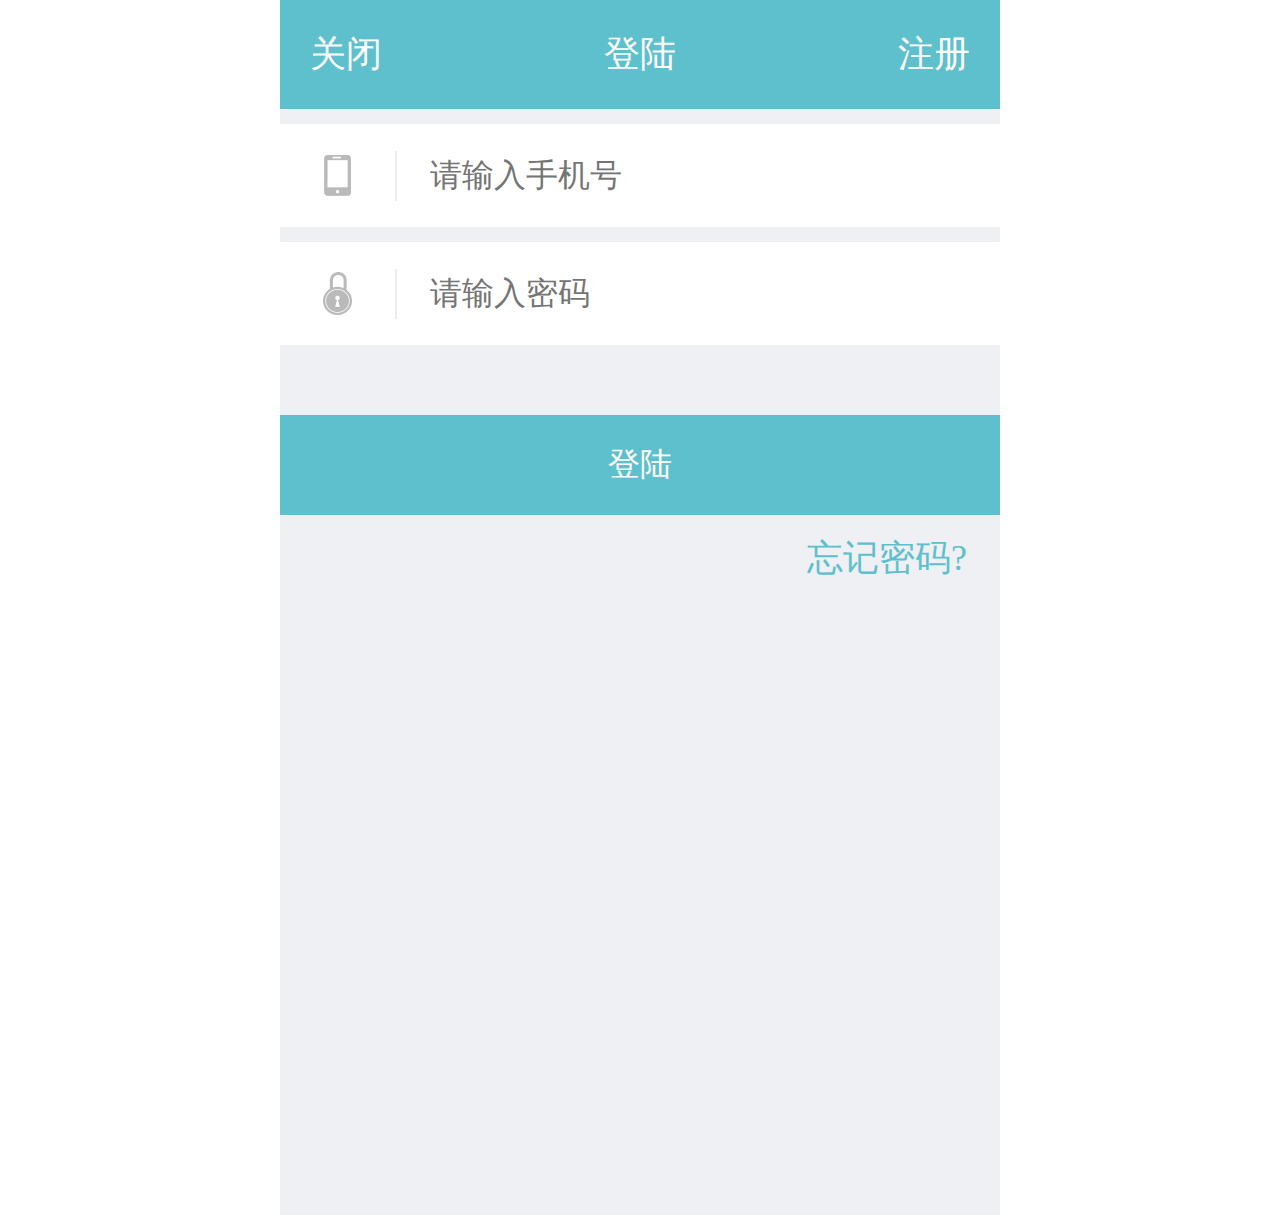
<file: task11/index.html>
<!DOCTYPE html>
<html lang="en">
<head>
	<meta charset="UTF-8">
	<title>sass/task4</title>
	<link rel="stylesheet" href="css11.css">
	<meta name="viewport" content="width=device-width,initial-scale=1,maximum-scale=1" />
	<meta name="viewport" content="height=device-height,initial-scale=1,maximum-scale=1" />
</head>
<body>
	<header>
		<a href="">关闭</a>
		<a href="">登陆</a>
		<a href="">注册</a>
	</header>
	<div class="content">
		<div class="num">
			<div class="ico-1">
				<img src="imgs/zh.gif" alt="">
			</div>
			<input type="text" placeholder="请输入手机号">
		</div>
		<div class="num">
			<div class="ico-1">
				<img src="imgs/mima.gif" alt="">
			</div>
			<input type="text" placeholder="请输入密码">
			
		</div>
	</div>
	<button class="btn-block">登陆</button>
	<footer><a href="">忘记密码?</a></footer>

</body>
</html>
</file>
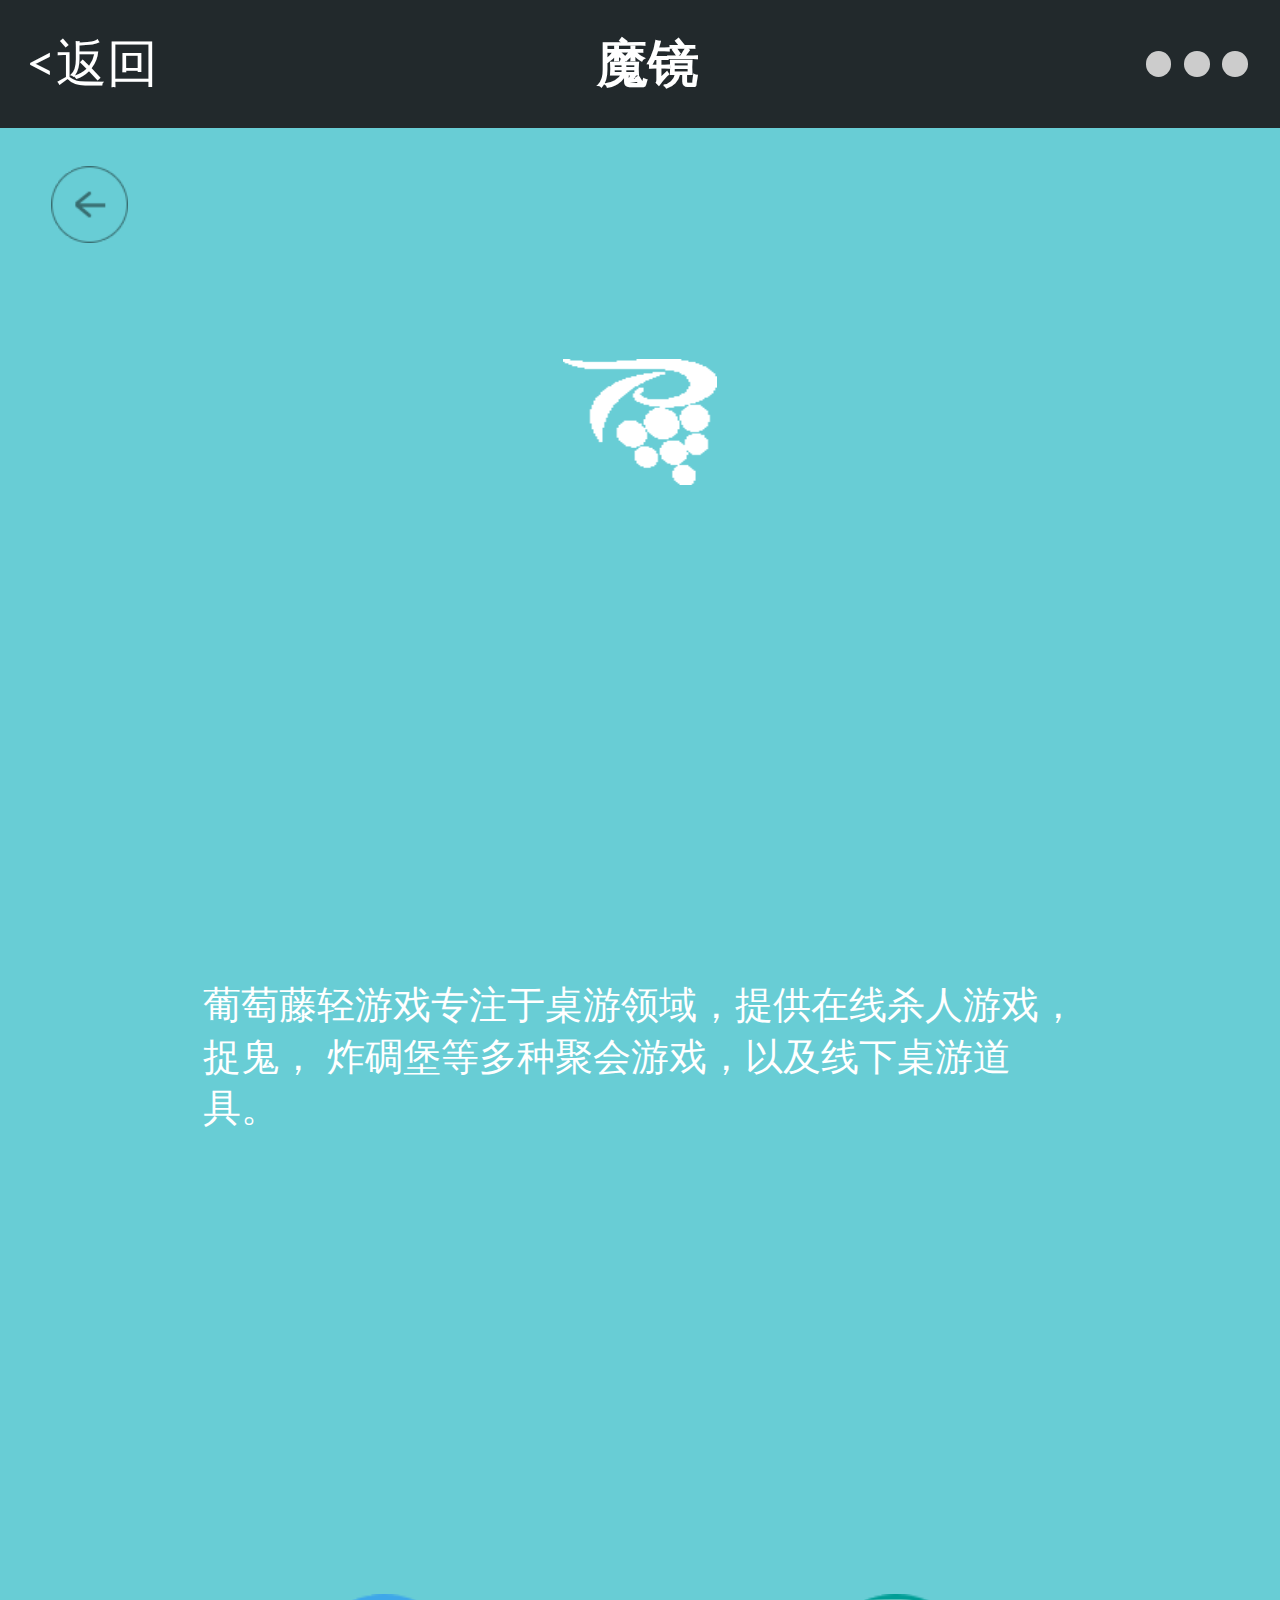
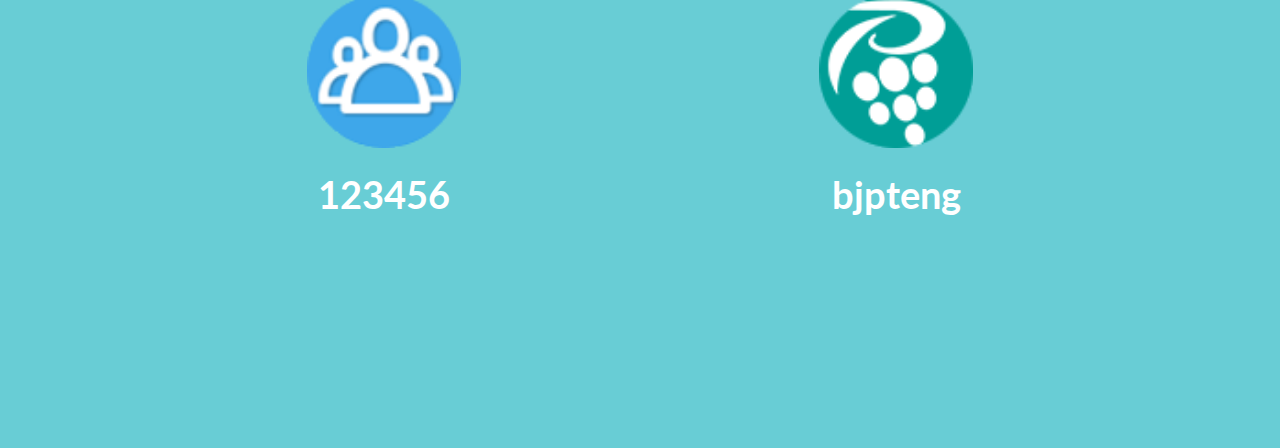
<file: task3/index.html>
<!DOCTYPE html>
<html lang="en">
<head>
	<meta charset="UTF-8">
	<title>Document</title>
	<link rel="stylesheet" href="css.css">
	<meta name="viewport" content="width=device-width,initial-scale=1,maximum-scale=1" />
	<link href='http://fonts.googleapis.com/css?family=Lato:900' rel='stylesheet' type='text/css'>
</head>
<body>
	<div class="head">
		<a href="#"><返回</a>
		<h3>魔镜</h3>
		<a href="#" class="up-right">
			<ul>
				<li class="point"></li>
				<li class="point"></li>
				<li class="point"></li>
			</ul>
		</a>
	</div>
	<div class="content">
		<div class="logo">
			<img src="imgs/葡萄藤logo.gif" alt="">
		</div>
		<div class="wenzi">
			<p>葡萄藤轻游戏专注于桌游领域，提供在线杀人游戏，捉鬼，
			炸碉堡等多种聚会游戏，以及线下桌游道具。</p>
		</div>
		<div class="img">
			<div class="left">
				<div class="round">
					<img src="imgs/people.gif" alt="">
				</div>
				<h3>123456</h3>
			</div>
			<div class="right">
				<div class="round">
					<img class="logo-down" src="imgs/right.gif" alt="">
				</div>
				<h3>bjpteng</h3>
				
			</div>
		</div>
	</div>

</body>
</html>
</file>
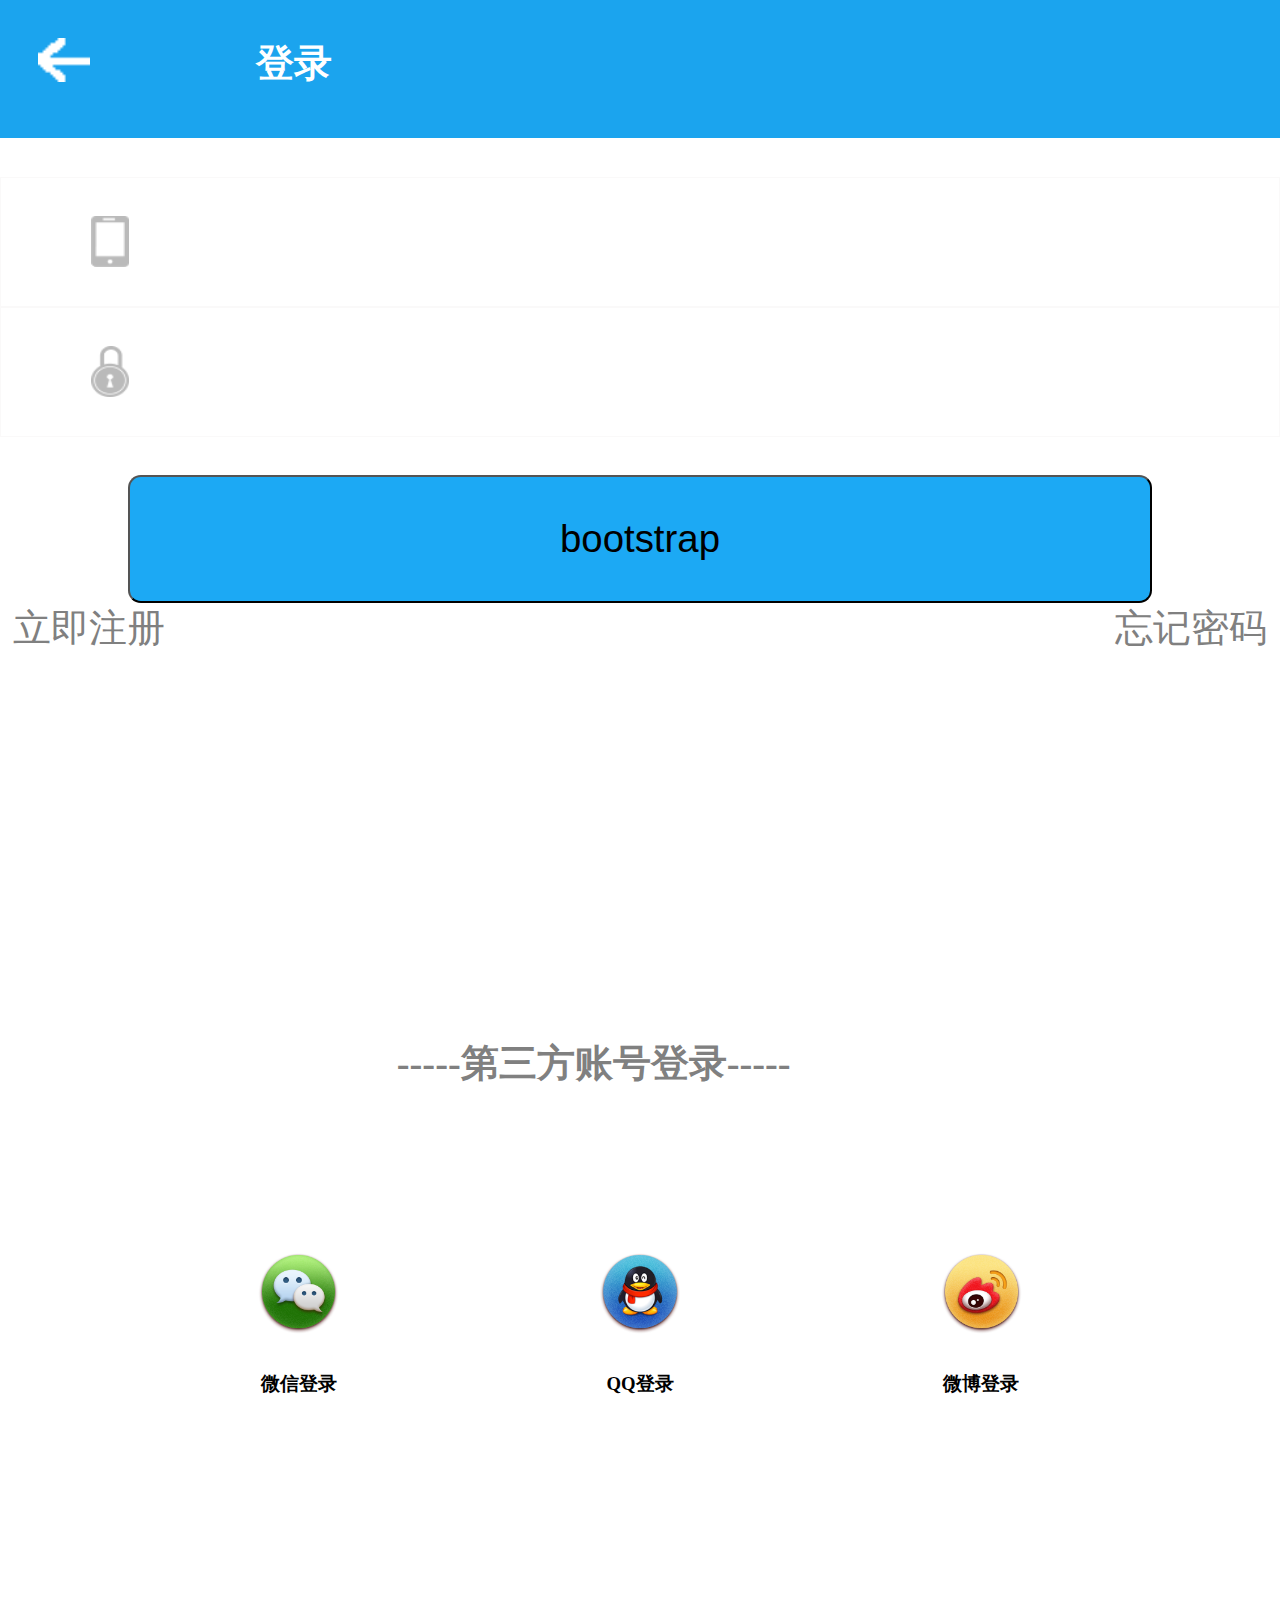
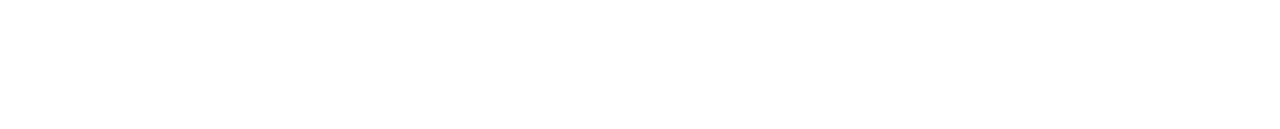
<file: task4/index.html>
<!DOCTYPE html>
<html lang="en">
<head>
	<meta charset="UTF-8">
	<title>task4</title>
	<link rel="stylesheet" href="css/css4.css">
	<meta name="viewport" content="width=device-width,initial-scale=1,maximum-scale=1" />
	<meta name="viewport" content="height=device-height,initial-scale=1,maximum-scale=1" />
	<link href='http://fonts.googleapis.com/css?family=Lato:900' rel='stylesheet' type='text/css'>
</head>
<body>
	<nav><a href="#"><img class="jt" src="imgs/jt.gif" alt=""></a><h3>登录</h3></nav>
	<div class="input-o"><input type="text"></div>
	<div class="input-t"><input type="text"></div>

	
	<button>bootstrap</button>
	<div class="gray">
		<a href="">立即注册</a>
		<a href="">忘记密码</a>
	</div>
	
	 	<h3 class="sf">-----第三方账号登录-----</h3>
	 
	
	
	<div class="ico">
		<div>
			<a href=""><img src="imgs/mm.png" alt="">
			</a>
			<h3>微信登录</h3>
		</div>
		<div>
			<a href=""><img src="imgs/qq.png" alt="">
			</a>
			<h3>QQ登录</h3>
		</div>
		<div>
			<a href=""><img src="imgs/sinaweibo.png" alt="">
			</a>
			<h3>微博登录</h3>
		</div>
	</div>
	

	
</body>
</html>
</file>
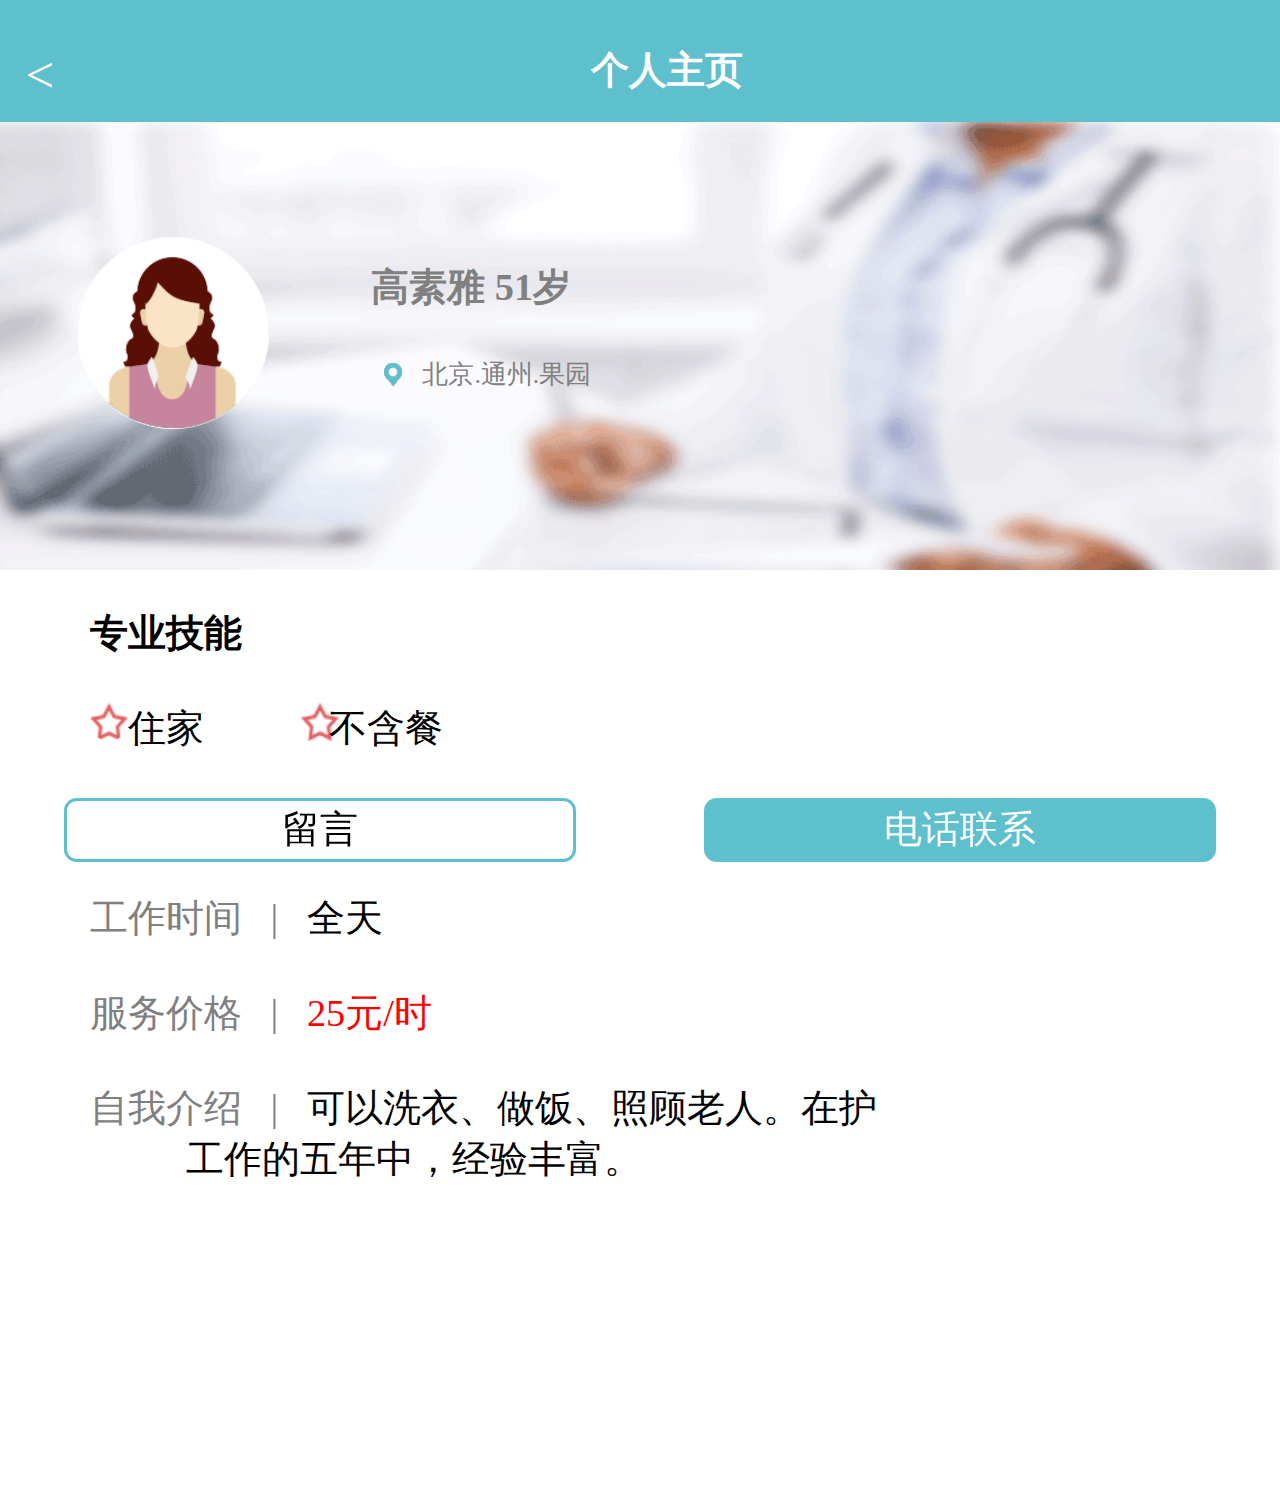
<file: task5-1/index.html>
<!DOCTYPE html>
<html lang="en">
<head>
	<meta charset="UTF-8">
	<title>task5</title>
	<link rel="stylesheet" href="css/css5.css">
	<meta name="viewport" content="width=device-width,initial-scale=1,maximum-scale=1" />
	<link href='http://fonts.googleapis.com/css?family=Lato:900' rel='stylesheet' type='text/css'>
</head>
<body>
	
	<header><a href="">&lt;</a><h2>个人主页</h2></header>
	<img src="images/person.gif" alt="">
	<div class="name">
		<h2>高素雅&nbsp;51岁</h2><br>
		<p>北京.通州.果园</p>
	</div>
	<div class="content">
		<h2>专业技能</h2><br>
		<p>
			<img  src="images/star.gif" alt="">
			住家
			<span class="star">不含餐</span><br><br>
			<span class="hn">从业年限&nbsp;&nbsp;&nbsp;|</span>&nbsp;&nbsp;&nbsp;0-3年<br><br>
			<span class="hn">工作时间&nbsp;&nbsp;&nbsp;|</span>&nbsp;&nbsp;&nbsp;全天<br><br>
			<span class="hn">服务价格&nbsp;&nbsp;&nbsp;|</span>&nbsp;&nbsp;&nbsp;<font color="red">25元/时</font><br><br>
			<span class="hn">自我介绍&nbsp;&nbsp;&nbsp;|</span>&nbsp;&nbsp;&nbsp;可以洗衣、做饭、照顾老人。在护<br>
			&nbsp;&nbsp;&nbsp;&nbsp;&nbsp;&nbsp;&nbsp;&nbsp;&nbsp;&nbsp;工作的五年中，经验丰富。
		</p>
	</div>
	
	<div class="footer">
		<a href=""><button>留言</button></a>
		<a href=""><button class="phone">电话联系</button></a>
	</div>	
</body>
</html>
</file>
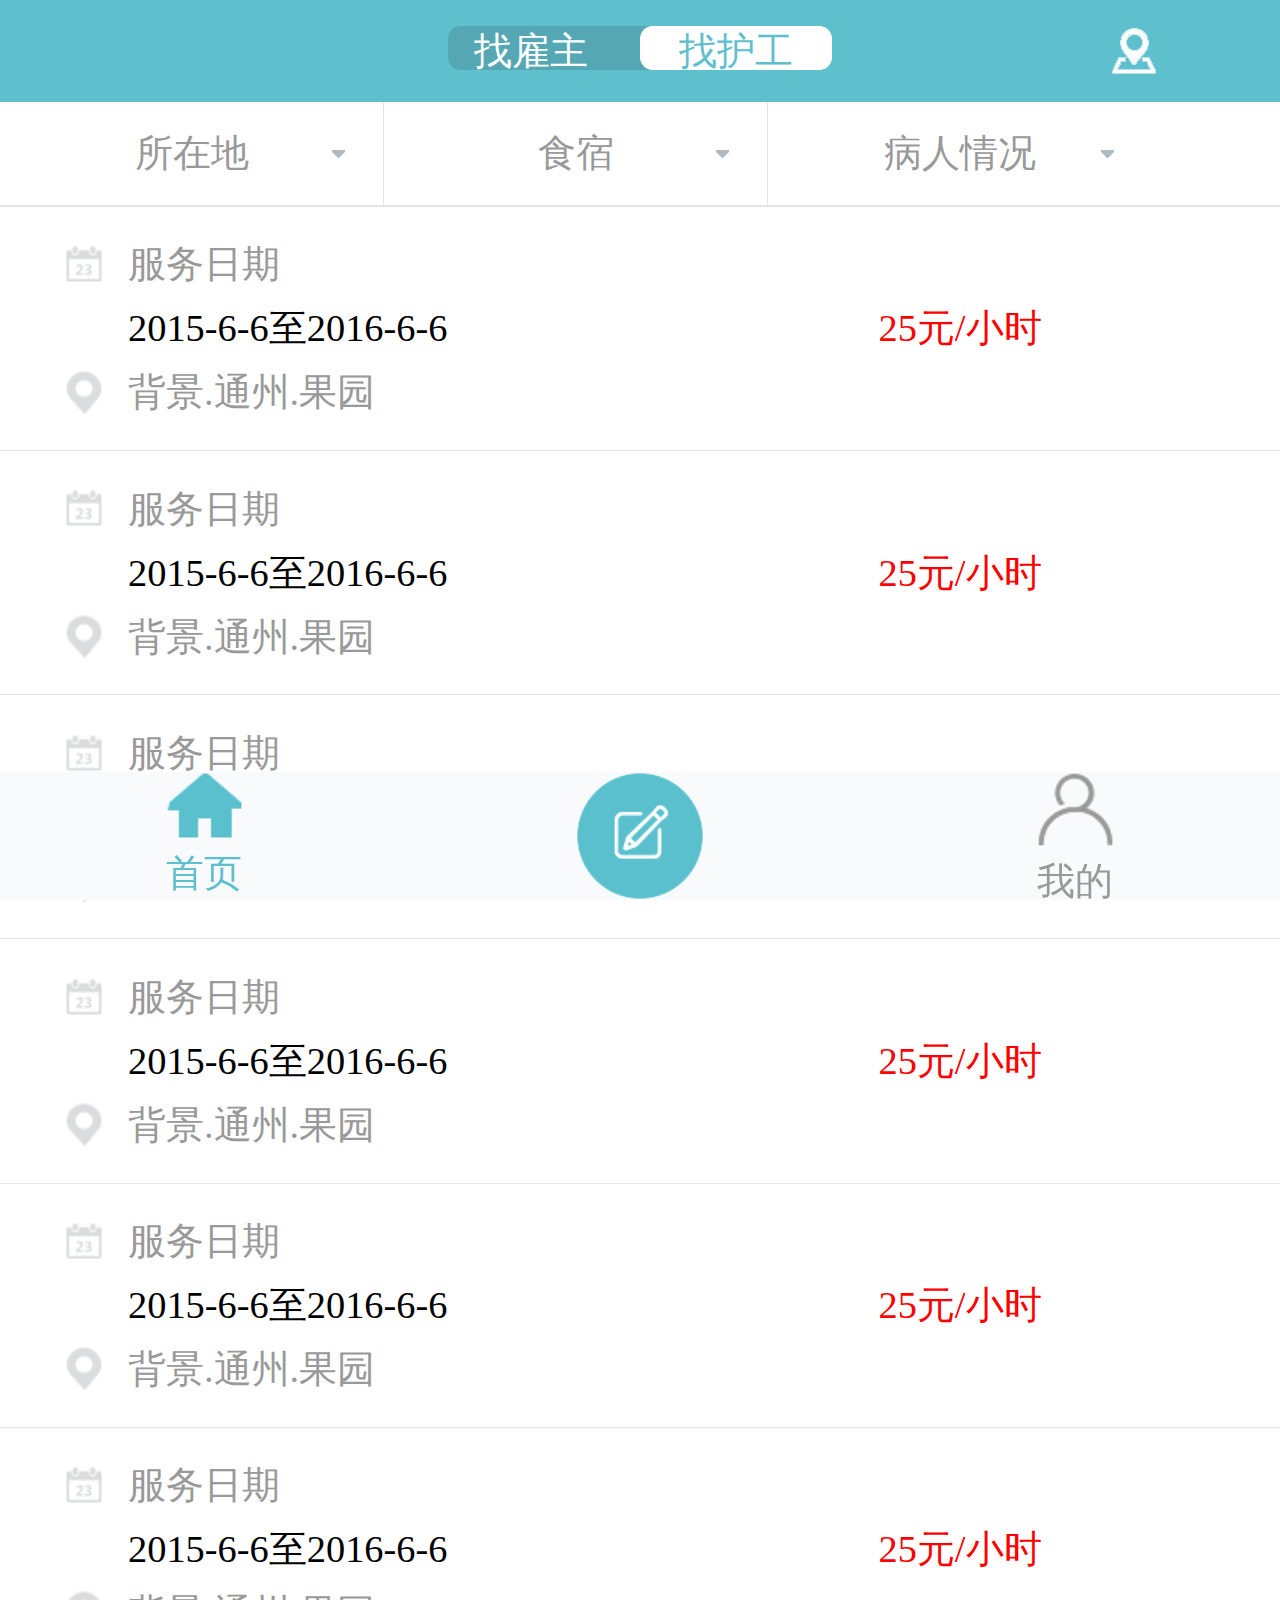
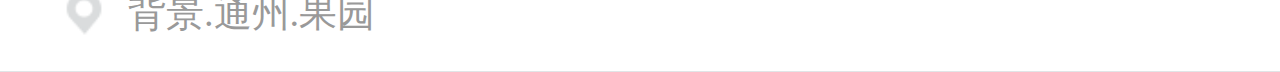
<file: task5-2/index.html>
<!DOCTYPE html>
<html lang="en">
<head>
	<meta charset="UTF-8">
	<title>task5-2</title>
	<link rel="stylesheet" href="css5-2.css">
	<meta name="viewport" content="width=device-width,initial-scale=1,maximum-scale=1" />
	<link href='http://fonts.googleapis.com/css?family=Lato:900' rel='stylesheet' type='text/css'>
</head>
<body>
	<header>
		<div class="b-o">找雇主
			<button class="b-t">找护工</button>
		</div>
		
	</header>
	<nav>
		<button class="bd-r">所在地</button>
		<button class="bd-r">食宿</button>
		<button>病人情况</button>
	</nav>
	<div class="content">
		<div class="left">
			<p class="service">服务日期</p>
			<p>2015-6-6至2016-6-6</p>
			<p class="mail">背景.通州.果园</p>
		</div>
		<div class="money">25元/小时</div>
	</div>
	<div class="content">
		<div class="left">
			<p class="service">服务日期</p>
			<p>2015-6-6至2016-6-6</p>
			<p class="mail">背景.通州.果园</p>
		</div>
		<div class="money">25元/小时</div>
	</div>
	<div class="content">
		<div class="left">
			<p class="service">服务日期</p>
			<p>2015-6-6至2016-6-6</p>
			<p class="mail">背景.通州.果园</p>
		</div>
		<div class="money">25元/小时</div>
	</div>
	<div class="content">
		<div class="left">
			<p class="service">服务日期</p>
			<p>2015-6-6至2016-6-6</p>
			<p class="mail">背景.通州.果园</p>
		</div>
		<div class="money">25元/小时</div>
	</div>
	<div class="content">
		<div class="left">
			<p class="service">服务日期</p>
			<p>2015-6-6至2016-6-6</p>
			<p class="mail">背景.通州.果园</p>
		</div>
		<div class="money">25元/小时</div>
	</div>
	<div class="content">
		<div class="left">
			<p class="service">服务日期</p>
			<p>2015-6-6至2016-6-6</p>
			<p class="mail">背景.通州.果园</p>
		</div>
		<div class="money">25元/小时</div>
	</div>
	<footer>
		<a href="">
			<div class="index"><img src="images/index.gif" alt=""><p>首页</p></div>
		</a>
		<a href="">
			<div><img class="pen" src="images/pen.gif" alt=""></div></a>
		<a href="">
			<div class="me"><img src="images/me.gif   " alt=""><p>我的</p></div>
		</a>
		
	</footer>
</body>
</html>
</file>
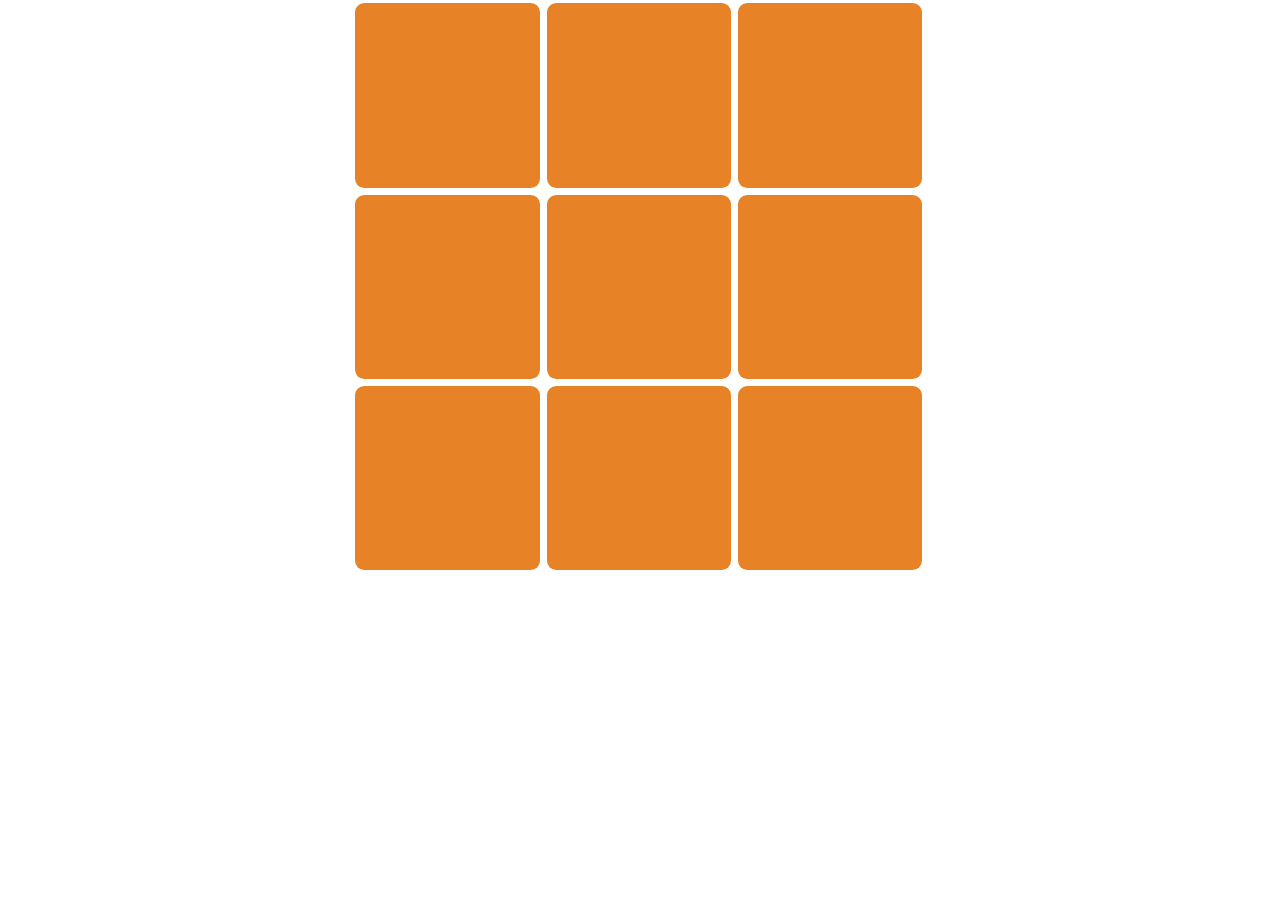
<file: task1.html>
<!DOCTYPE html>
<html lang="en">
<head>
	<meta charset="UTF-8">
	<title>	task 1</title>
	<meta name="viewport" content="width=device-width, initial-scale=1，user-scalable=no" /> 
	<style type="text/css">
		*{
			margin:0;
			padding:0;
		}
		div{
			margin:0 auto;
			
		}
		ul{
			display: block;
			margin: 0 auto;
			clear: both;
			max-width: 45%;

		}
		li { 
			display: block;
			padding:16%;
			margin:0.6%;
			list-style: none;
			background: #e78326;
			float: left;
			border-radius: 5%;
			 }
	</style>
</head>
<body>
	<div >
		<ul>
			<li></li>
			<li></li>
			<li></li>
		</ul>
		<ul>
			<li></li>
			<li></li>
			<li></li>
		</ul>
		<ul>
			<li></li>
			<li></li>
			<li></li>
		</ul>
	</div>
	
</body>
</html>
</file>
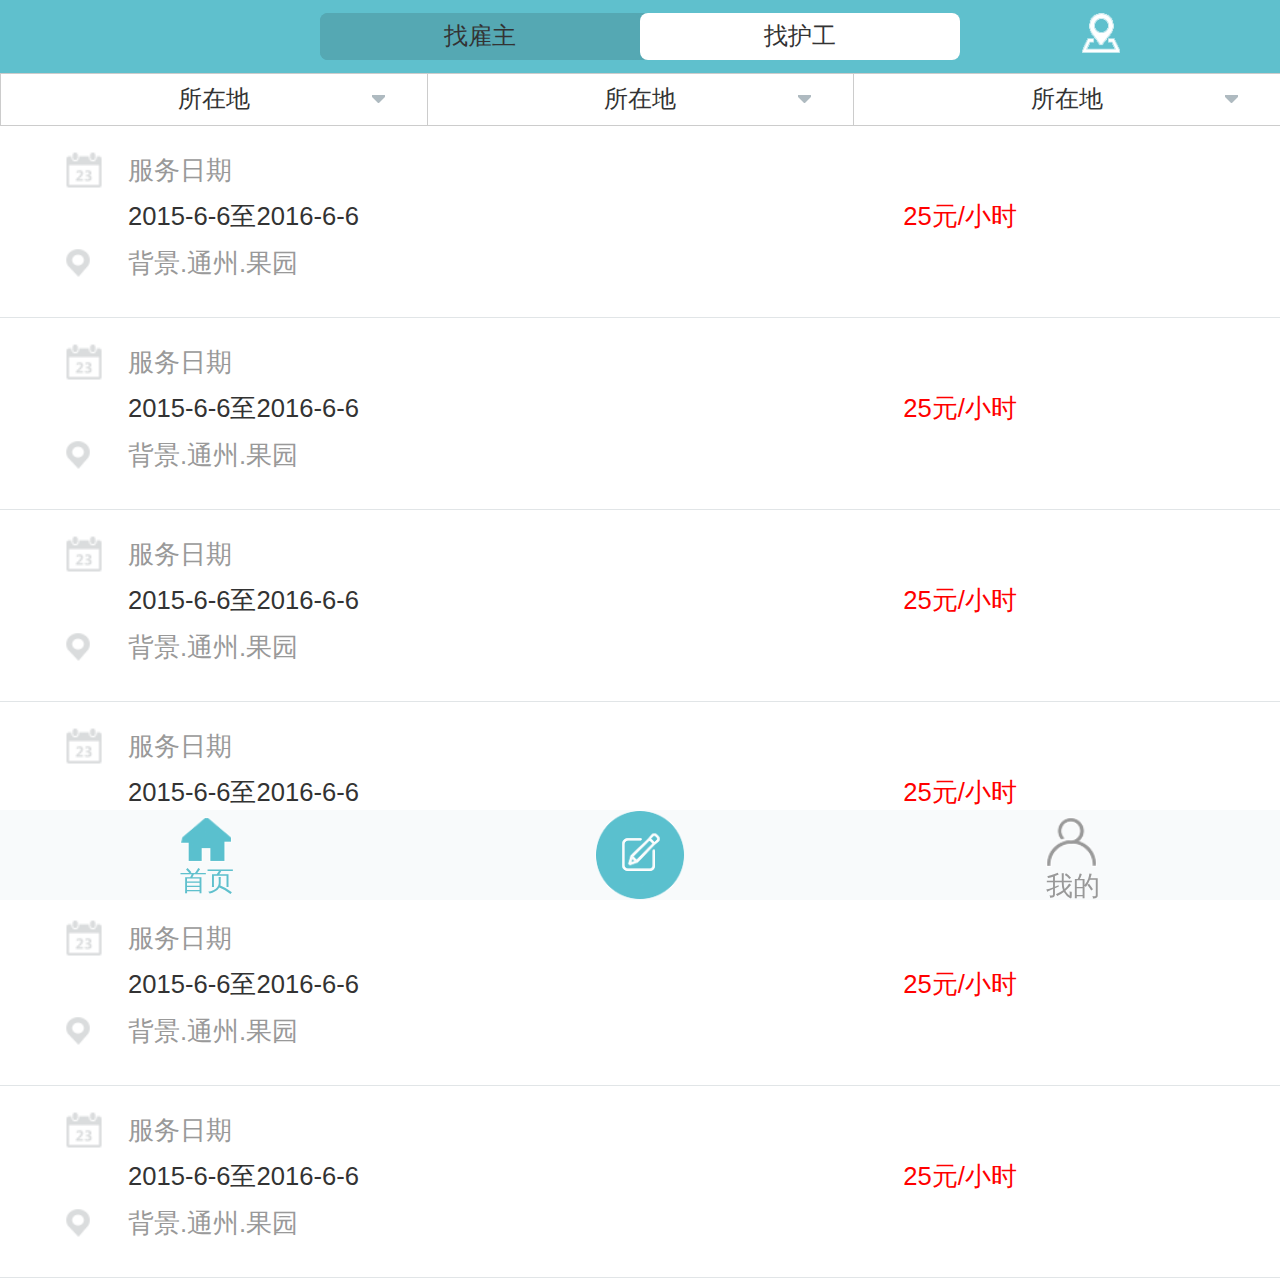
<file: task6.1/index6.2.html>
<!DOCTYPE html>
<html lang="en">
<head>
	<meta charset="UTF-8">
	<title>task6</title>
	<link rel="stylesheet" href="css/css6.2.css">
	<link rel="stylesheet" href="css/bootstrap.css">
	<meta name="viewport" content="width=device-width,initial-scale=1,maximum-scale=1" />
	<link href='http://fonts.googleapis.com/css?family=Lato:900' rel='stylesheet' type='text/css'>
</head>
<body>
	<header class="row container">
		<div class="find col-md-6 col-xs-6 col-sm-6 col-md-offset-3 col-xs-offset-3 col-sm-offset-3">
			<div class="row">
				<button class="one col-md-6 col-xs-6 col-sm-6" disabled>
					找雇主
				</button>
				<button class="two col-md-6 col-xs-6 col-sm-6">
					找护工
				</button>
			</div>
		</div>
		<a class="colmd-2 col-xs-2 col-sm-2
		col-md-offset-1 col-xs-offset-1 col-sm-offset-1" href=""><img  src="images/dw.gif" alt="">
		</a>	
	</header>
<!-- Split button -->
<div class="nav">
	<div class="btn-group ">
		<button class="btn btn-default dropdown-toggle" data-toggle="dropdown">所在地<!-- <span class="caret"></span> --></button>
		<ul class="dropdown-menu" role="menu">
			<li><a href="">天津</a></li>
			<li><a href="">伤害</a></li>
			<li><a href="">广州</a></li>
		</ul>
	</div>
	<div class="btn-group ">
		<button class="btn btn-default dropdown-toggle" data-toggle="dropdown">所在地</button>
		<ul class="dropdown-menu" role="menu">
			<li><a href="">天津</a></li>
			<li><a href="">伤害</a></li>
			<li><a href="">广州</a></li>
		</ul>
	</div>
	<div class="btn-group ">
		<button class="btn btn-default dropdown-toggle" data-toggle="dropdown">所在地
		</button>
		<ul class="dropdown-menu" role="menu">
		<li><a href="">天津</a></li>
		<li><a href="">伤害</a></li>
		<li><a href="">广州</a></li>
		</ul>
	</div>
</div>
<div class="content">
		<div class="left">
			<p class="service">服务日期</p>
			<p>2015-6-6至2016-6-6</p>
			<p class="mail">背景.通州.果园</p>
		</div>
		<div class="money">25元/小时</div>
	</div>
	<div class="content">
		<div class="left">
			<p class="service">服务日期</p>
			<p>2015-6-6至2016-6-6</p>
			<p class="mail">背景.通州.果园</p>
		</div>
		<div class="money">25元/小时</div>
	</div>
	<div class="content">
		<div class="left">
			<p class="service">服务日期</p>
			<p>2015-6-6至2016-6-6</p>
			<p class="mail">背景.通州.果园</p>
		</div>
		<div class="money">25元/小时</div>
	</div>
	<div class="content">
		<div class="left">
			<p class="service">服务日期</p>
			<p>2015-6-6至2016-6-6</p>
			<p class="mail">背景.通州.果园</p>
		</div>
		<div class="money">25元/小时</div>
	</div>
	<div class="content">
		<div class="left">
			<p class="service">服务日期</p>
			<p>2015-6-6至2016-6-6</p>
			<p class="mail">背景.通州.果园</p>
		</div>
		<div class="money">25元/小时</div>
	</div>
	<div class="content">
		<div class="left">
			<p class="service">服务日期</p>
			<p>2015-6-6至2016-6-6</p>
			<p class="mail">背景.通州.果园</p>
		</div>
		<div class="money">25元/小时</div>
	</div>
	<footer id="footer">
		<a href="">
			<div class="index"><img src="images/index.gif" alt="">
			<p>首页</p>
			</div>
		</a>
		<a href="">
			<div><img class="pen" src="images/pen.gif" alt=""></div></a>
		<a href="">
			<div class="me"><img src="images/me.gif   " alt=""><p>我的</p></div>
		</a>
		
	</footer>


<script src="js/jquery-3.1.1.min.js"></script>
<script src="js/bootstrap.min.js"></script>
</body>
</html>
</file>
<file: task11/css11.css>
@charset "UTF-8";
@media screen and (min-width: 720px) {
  body {
    width: 720px !important;
    margin: 0 auto; } }
/* all */
-webkit-input-placeholder {
  color: #e1e5e7; }

-moz-placeholder {
  color: #e1e5e7; }

/* firefox 19+ */
-ms-input-placeholder {
  color: #e1e5e7; }

/* ie */
input:-moz-placeholder {
  color: #e1e5e7; }

* {
  margin: 0;
  padding: 0;
  font-size: 36px;
  font-family: "微软雅黑" ，serif; }

body {
  width: 100%; }

header {
  background: #5fc0cd;
  display: flex;
  justify-content: space-between;
  padding: 30px; }
  header a {
    font-size: 36px;
    color: #fff;
    text-decoration: none; }

.content {
  background: #eff0f4;
  padding-top: 15px;
  padding-bottom: 70px; }
  .content .num {
    display: flex;
    align-items: center;
    background: #fff;
    padding: 24px 0; }
    .content .num:nth-child(1) {
      margin-bottom: 15px; }
    .content .num .ico-1 {
      display: flex;
      align-items: center;
      justify-content: center;
      margin-right: 33px;
      width: 116px;
      height: 50px;
      border-right: 2px solid #eaedee; }
    .content .num input {
      height: 55px;
      font-size: 32px;
      border: none !important;
      width: 80%; }

button.btn-block {
  height: 100px;
  font-size: 32px;
  color: #fff;
  width: 100%;
  background: #5fc0cd;
  border: none; }

footer {
  width: 100%;
  height: 700px;
  background: #eff0f4; }
  footer a {
    font-size: 36px;
    color: #5fc0cd;
    text-decoration: none;
    float: right;
    margin-top: 19px;
    margin-right: 33px; }

/*# sourceMappingURL=css4.css.map */
</file>
<file: task3/css.css>
*{
	margin:0;
	padding: 0;
	color: #fff;
	
}
body
{
	/*height: 1000px;*/
	width: 100%;
	margin:0;
	font-family:'Lato', Arial, sans-serif; 
  

}
.head a,.head h3
{
	text-decoration: none;
	color: #fff;
	font-size: 4vw
}
.head
{	
	height:10vw;
	/*width:100%;*/
	display: flex;
	justify-content: space-between;
	background-color:#22292c;
	color: white;
	align-items: center;
	padding: 0 2%;
	overflow: hidden;
}
.point{
  /*background-color: rgb( 248, 246, 245 );*/
  
  position: relative;
  /*left: 613px;*/
 /* top: 77px;*/
  width: 2vw;
  height: 2vw;
  z-index: 16;
  border-radius: 50%;
  background-color: #ccc;
}
.up-right ul li
{
	list-style: none;
	margin: 0.5vw 0.5vw;
	float: right;
	text-decoration: none;
	justify-content: space-around;
}
.content
{
	
	height: 150vw;
	
	padding: 0 10%;
	display: flex;
	flex-direction: column;
	justify-content: space-around;
	background: url(imgs/jiantou.gif) 4vw 3vw no-repeat;
	background-color: #68cdd5;
	background-size: 6vw 6vw;
}
.content .logo
{
	padding: 0 auto;
	display: flex;
	justify-content: center;

}
.content .logo img
{
	width: 15%;
	height: 80%;
	margin: 0 auto;	
}
.content .wenzi p
{
	/*display: block;*/
	padding: 0 75px;
	font-size: 3vw;
	line-height: 4vw;
}
.content .img 
{
	display: flex;
	justify-content: space-around;
}

.content .img h3
{
	margin-top: 20px;
	text-align: center;
	font-size: 3vw;
}
.content .img img
{
	width: 100%;
	height: 50%;
}
.content .left,.content .right
{
	width: 15%;
}
</file>
<file: task4/css/css4.css>
*{
	margin: 0;
	padding: 0;
}
nav{
	height:100px;
	width:100%;
	background-color:#1ba4ee;
	padding-top: 3vw;

}
a{
	text-decoration: none;
}
nav a .jt{
	display: block;
	width: 4vw;
	float: left;
	margin-left: 3vw;
	
}
nav h3{
	display: block;
	width: 7vw;
	margin-left:20vw; 
	font-size: 3vw;
	color: #fff;
}
input{
/*	border: none;*/
	height: 10vw;
	width: 60%;
	border: none;

}
.input-o{
	padding-left: 20vw;
	height: 10vw;
	margin-top: 3vw;
	background: url(../imgs/zh.gif) 7vw 3vw no-repeat;
	background-size:3vw 4vw;
	border: 0.1vw #faf9f9 solid;
}
.input-t{
	padding-left: 20vw;
	height: 10vw;
	background: url(../imgs/mima.gif) 7vw 3vw no-repeat;
	background-size:3vw 4vw;
	border: 0.1vw #faf9f9 solid;
	margin-bottom: 3vw;
}
button{
	display: block;
	width: 80%;
	height: 10vw;
	background-color: #1ca9f4;
	border-radius: 1vw;
	font-size: 3vw;
	margin: 0 auto;
}
.gray{
	display: flex;
	justify-content: space-between;
	font-size: 3vw;
	padding: 0 1vw;
	margin-bottom: 30vw;

}
.gray a{
	color: gray;
}
.sf{
	display: block;
	width: 38vw;
	font-size:3vw; 
	margin: 0 auto;
	color: gray;
}
.ico{
	display: flex;
	justify-content: space-around;
	padding: 10vw;
}
.ico div{
	width: 12vw;
	height: 30vw;
}
.ico div h3,.ico div img {
	display: block;
	width: 12vw;
	text-align: center;
}
</file>
<file: task5-1/css/css5.css>
*{
	margin: 0;
	padding: 0;
	font-size: 3vw;
}
header{
	display: block;
	width: 100%;
	height: 6vw;
	background: #5fc0cd;
	padding-top: 3.5vw;
}
header a{
	display: block;
	float: left;
	text-decoration: none;
	margin-left: 2vw;
	color: #fff;
	font-size: 4vw;
	height: 3vw;
}
header h2{
	color: #fff;
	margin: 0 auto;
	text-align: center;
}
.name{
	width: 100%;
	height:24vw;
	background: url(../images/bg.gif)  no-repeat;
	background-size:100% 35vw;
	padding-top: 11vw;
}
 img{
	width: 15vw;
	height: 15vw;
	border-radius: 50%;
	background: #fff;
	margin-top: 9vw;
	margin-left: 6vw;
	float: left;
}
.name h2{
	display: block;
	margin-left: 29vw;
	color: gray;
}
.name p{
	font-size: 2vw;
	background: url(../images/zb.gif) no-repeat;
	background-position:30vw;
	color: gray;
	padding-left: 33vw;
}
.content{
	padding-left: 7vw;
	padding-bottom: 25vw;
	padding-top: 3vw;
}
.content .star{
	margin-left: 9vw;
}
.content p{
	background: url(../images/star.gif) no-repeat;
	background-position: 16.5vw 0;
	background-size: 3vw 3vw;
}
.content p img{
	display: inline-block;

	width: 3vw;
	height: 3vw;
	margin: 0;
	padding: 0;
}
.content p .hn{
	color: gray;
}
.footer{
	display: flex;
	justify-content: space-around;
	
	bottom: 1vw;
	width: 100%;

	position:fixed;
	margin-bottom: 2vw;
}
.footer a{
	width: 40%;
}
.footer button{
	width: 100%;
	height: 5vw;
	border: 0.3vw solid #5fc0cd;
	background: #fff;
	border-radius: 1vw;
}
.footer .phone{
	background: #5fc0cd;
	color: #fff;
}
</file>
<file: task5-2/css5-2.css>
*{
	margin: 0;
	padding: 0;
	font-size: 3vw;
}
a{
	text-decoration: none;
}
button{
	border: none;
}
header{
	width: 100%;
	height: 5vw;
	
	color: #fff;
	/*padding: 2vw;*/
	padding-top: 2vw;
	padding-bottom: 1vw;
	background:url(images/dw.gif) no-repeat;
	background-position: 90% center;
	background-color:#5fc0cd;
}
header .b-o{
	width: 28vw;
	height: 3.5vw;
	color: #fff;
	margin: 0 auto;
	background: #55a8b3;
	/*border: 2vw solid transparent;*/
	border-radius: 1vw;
	padding-left: 2vw;
	/*margin-top: 1vw;*/

}
header .b-t{
	width: 15vw;
	height: 3.5vw;
	color: #5fc0cd;
	float: right;
	border-radius: 1vw;
	background: #fff;
	/*border-color: #fff;*/
	border: none;
}
nav{
	display: block;
	width: 100%;
	height: 8vw;/*
	padding: 0 5vw 0 5vw;*/
	border-bottom: 0.2vw solid #e1e5e7;
}
nav button{
	display: inline-block;
	width: 30vw;
	float: left;
	height: 8vw;
	background-color: #fff;
	background: url(images/down.gif) 90% center no-repeat;
	color: #999;
}	
nav .bd-r{
	border-right: 0.1vw  solid #e1e5e7;
}
.content{
	display: flex;
	justify-content: space-around;
	height: 15vw;
	padding-top: 2vw;
	padding-bottom: 2vw;
	border-bottom:  0.1vw  solid #e1e5e7;

}
.content .left{
	text-indent: 5vw;
}

.content div{
	width: 40vw;
}
.content .money{
	text-align: center;
	line-height: 15vw;
	color: red;
	
}
.content p{
	line-height: 5vw;
}
.content .service{
	background: url(images/time.gif) no-repeat;
	background-position: 0.1vw center;
	background-size: 3vw;
	color: #999;
	
}
.content .mail{
	background: url(images/zb-1.gif) no-repeat;
	background-position: 0.1vw center;
	background-size: 3vw;
	color: #999;
}
footer{
	display: flex;
	justify-content: space-around;
	height: 10vw;
	width: 100%;
	position: fixed;
	bottom: 0;
	background: #f8fafb;
}
footer div img{
	width: 6vw;
	/*height: 6vw;*/
}
footer div .pen{
	width: 10vw;
	height: 10vw;
}
footer .index{
	color: #5fc0cd
}
footer .me{
	color: #999;
}
</file>
<file: task6.1/css/css6.2.css>
header.container{
	background: #5fc0cd;
	padding: 1% 0 1% 0;
	/*position: fixed;*/
	margin: 0;
	width: 100%;
	font-size: 2vw;
	
}
header .find{
	background: #55a8b3;
	border-radius: 8px;

}
header .find .row .one{
	background: #55a8b3;
	border:#55a8b3; 
	border-radius: 8px;
	font-size: 24px;
	padding: 1%;
}
header .find .row .two{
	border-radius: 8px;
	background: #fff;
	border:#fff;
	font-size: 24px;
	padding: 1%;
}
header a img{
	width: auto;
	height: 40px;
	margin: auto;
}
.nav div{
	width: 33.333%;
}
.nav div button,.nav div ul{
	width: 100%;
	text-align: center;
	border-radius: 0;
	border-right: none;
	font-size: 24px;
	padding:2% 0 2% 0;
}
.nav{
	display: flex;
	justify-content: space-around;
}
.nav div button{
	background: url(../images/down.gif) 90% center no-repeat;
}
.content{
	display: flex;
	justify-content: space-around;
	height: 15vw;
	padding-top: 2vw;
	padding-bottom: 2vw;
	border-bottom:  0.1vw  solid #e1e5e7;
	font-size: 2vw;

}
.content .left{
	text-indent: 5vw;
}

.content div{
	width: 40vw;
}
.content .money{
	text-align: center;
	line-height: 10vw;
	color: red;
	
}
/*.content p{
	line-height: 5vw;
}*/
.content .service{
	background: url(../images/time.gif) no-repeat;
	background-position: 0.1vw center;
	background-size: 3vw;
	color: #999;
	
}
.content .mail{
	background: url(../images/zb-1.gif) no-repeat;
	background-position: 0.1vw center;
	background-size: 2vw;
	color: #999;
}
#footer{
	display: flex;
	justify-content:space-around;
	height: 7vw;
	width: 100%;
	position: fixed;
	bottom: 0;
	background: #f8fafb;
	font-size: 2.1vw;

}

#footer div .pen{
	width: 7vw;
	height: 7vw;
}
#footer .index{
	color: #5fc0cd;
	padding-top: 0.5vw;
}
#footer a  p{
	margin: 0;
	padding: 0;
} 
#footer .me{
	color: #999;
	padding-top: 0.5vw;
	
}
#footer a div{
	
	/*height: 7vw;*/
}
#footer a img{
	
	width: 4vw;
}
</file>
